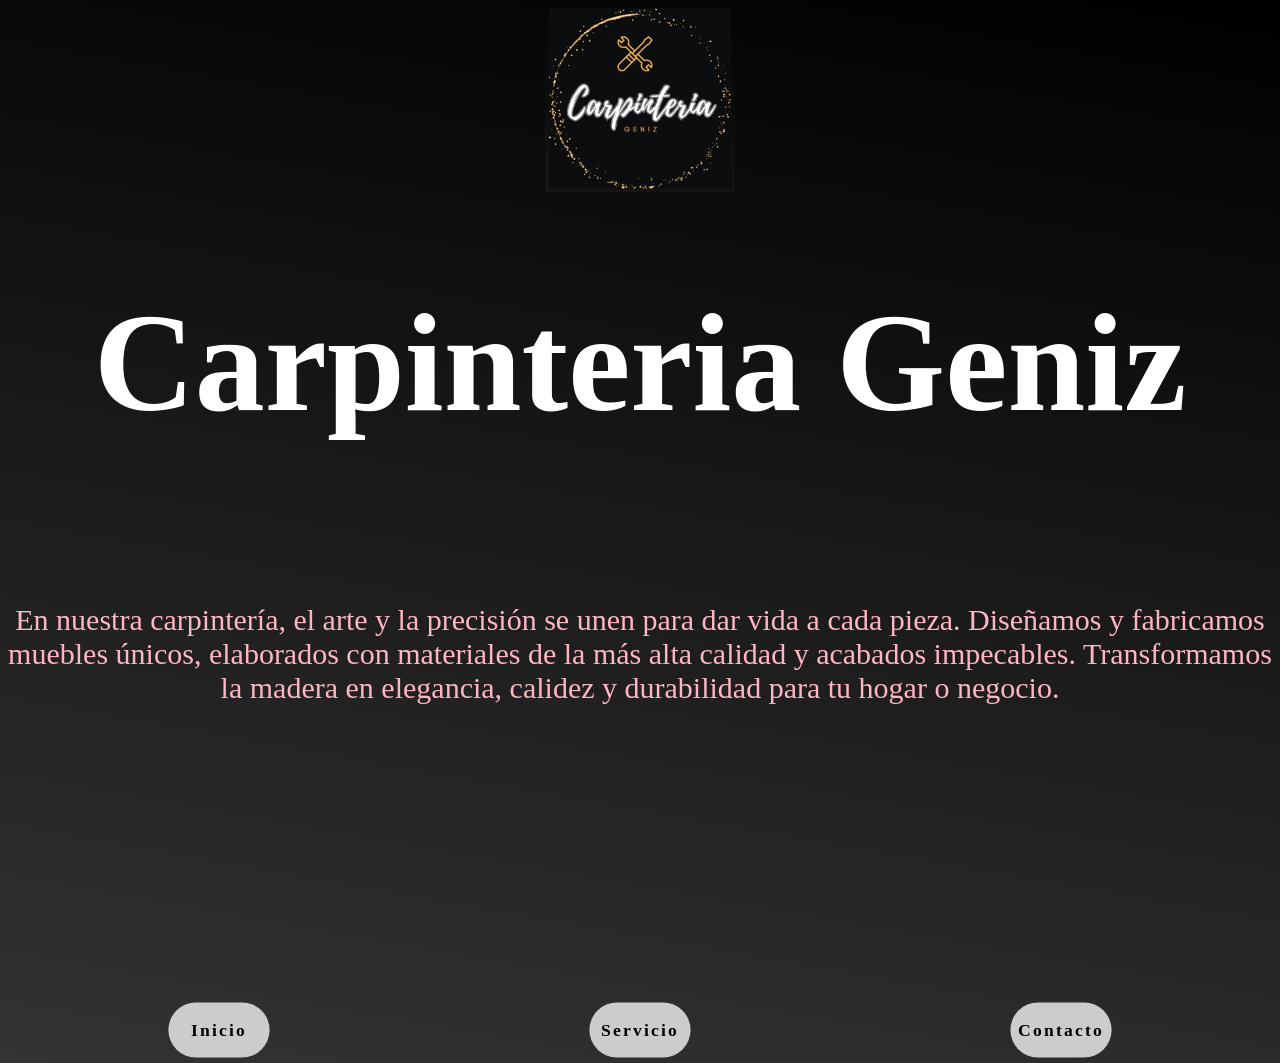
<file: index.html>
<!DOCTYPE html>
<html lang="es">
    <head>
        <meta charset="utf-8">
        <meta view="viewport" content="width=devices-width, initial-scale=1.0">
        <meta charset="utf-8">
        <meta name="viewport" content="width=devices-width, initial-scale=1.0">
        <meta http-equiv="Content-Security-Policy" content="default-src 'self';">
        <meta http-equiv="X-Content-Type-Options" content="nosniff">
        <meta http-equiv="X-Frame-Options" content="DENY">
        <title>Pagina Oficial</title>
        <link rel="stylesheet" href="style.css">
        <div class="header">
            <div class="Logo">
                <img src="Carpinteria.png" alt="logo" class="Logo">
            </div>
        </div>
        <div class="izquierda">
            <h1>Carpinteria Geniz</h1>
        </div>
        <div class="left">
            <p>En nuestra carpintería, el arte y la precisión se unen para dar vida a cada pieza. Diseñamos y fabricamos muebles únicos, elaborados con materiales de la más alta calidad y acabados impecables. Transformamos la madera en elegancia, calidez y durabilidad para tu hogar o negocio.</p>
        </div>
    </head>
    <div class="botones">
        <a href="index.html" class="boton">Inicio</a>
        <a href="servicio.html" class="boton">Servicio</a>
        <a href="contacto.html" class="boton">Contacto</a>
    </div>

</html>
</file>
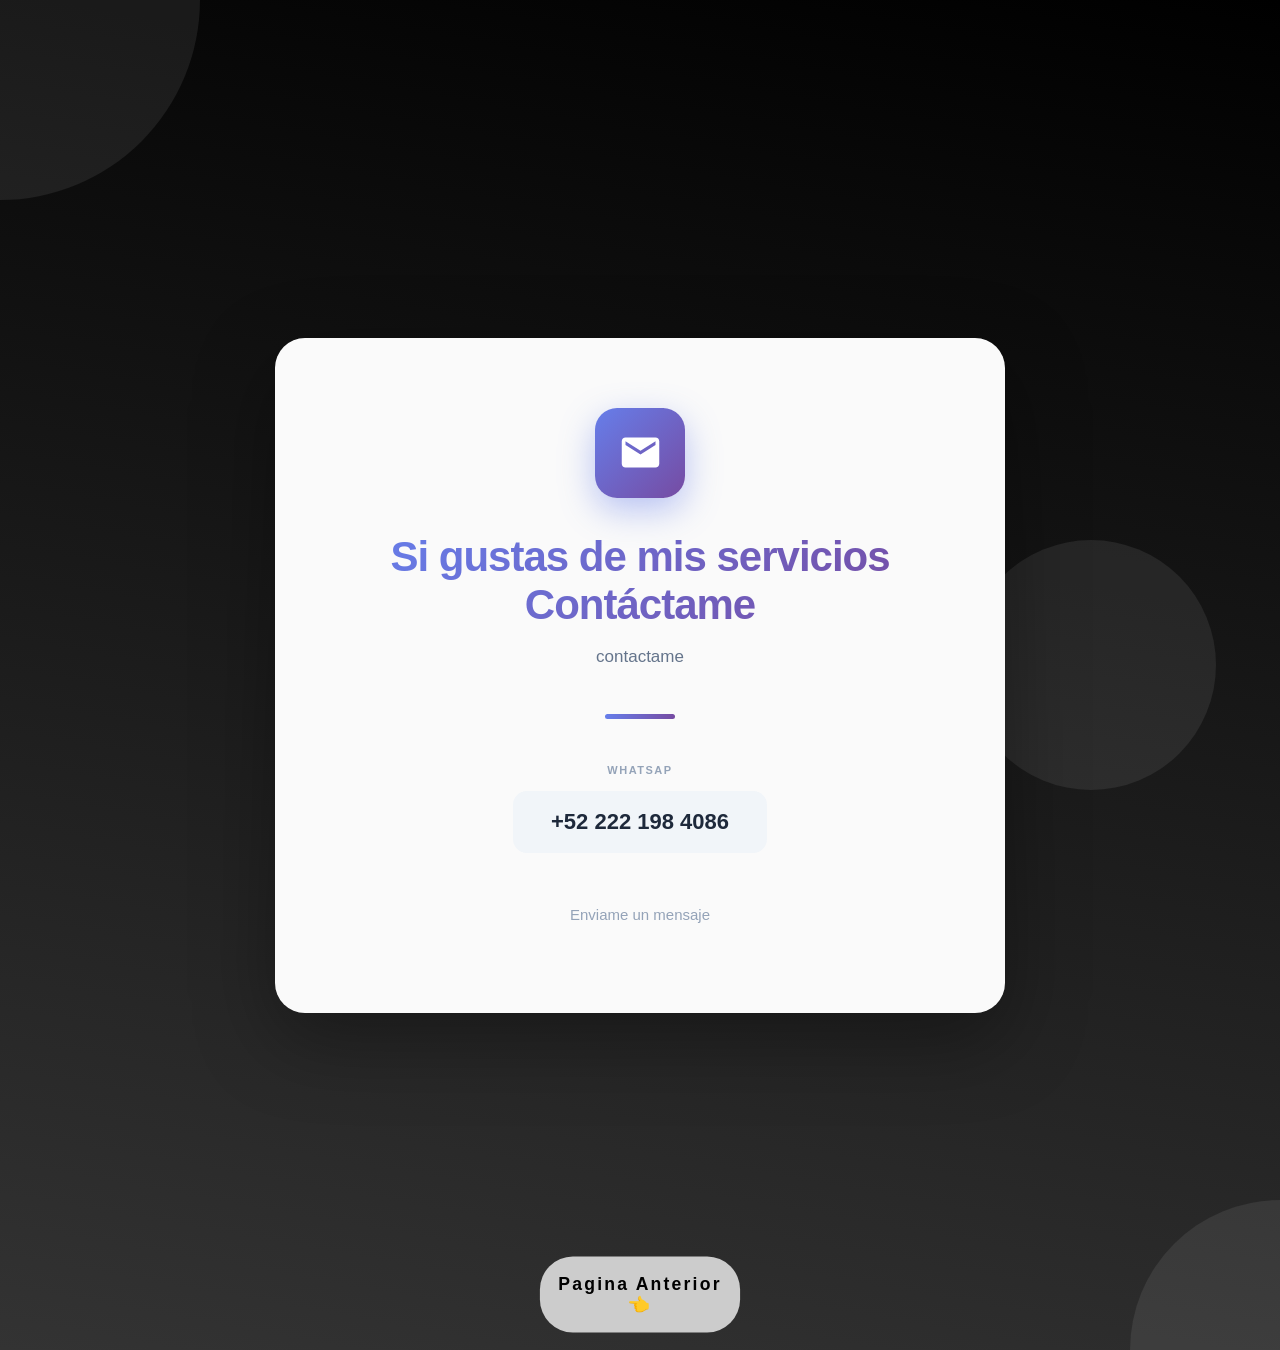
<file: contacto.html>
<!doctype html>
<html lang="es">
 <head>
  <meta charset="UTF-8">
  <meta name="viewport" content="width=device-width, initial-scale=1.0">
  <title>Contacto</title>
  <style>
    body {
      box-sizing: border-box;
      margin: 0;
      padding: 0;
      font-family: 'Segoe UI', Tahoma, Geneva, Verdana, sans-serif;
      width: 100%;
      height: 150%;
    }

    html {
      height: 100%;
    }

    .contenedor-principal {
      width: 100%;
      height: 100%;
      display: flex;
      align-items: center;
      justify-content: center;
      position: relative;
      overflow: hidden;
    }

    .fondo-gradiente {
      position: absolute;
      width: 100%;
      height: 100%;
      background: linear-gradient(190deg, #000000, #333333);
      z-index: 0;
    }

    .circulo-flotante {
      position: absolute;
      border-radius: 50%;
      background: rgba(255, 255, 255, 0.08);
      animation: flotar 25s infinite ease-in-out;
    }

    .circulo1 {
      width: 400px;
      height: 400px;
      top: -200px;
      left: -200px;
      animation-delay: 0s;
    }

    .circulo2 {
      width: 300px;
      height: 300px;
      bottom: -150px;
      right: -150px;
      animation-delay: 8s;
    }

    .circulo3 {
      width: 250px;
      height: 250px;
      top: 40%;
      right: 5%;
      animation-delay: 15s;
    }

    @keyframes flotar {
      0%, 100% {
        transform: translate(0, 0) scale(1);
      }
      33% {
        transform: translate(40px, -40px) scale(1.15);
      }
      66% {
        transform: translate(-30px, 30px) scale(0.85);
      }
    }

    .tarjeta-contacto {
      position: relative;
      z-index: 1;
      background: rgba(255, 255, 255, 0.98);
      backdrop-filter: blur(20px);
      border-radius: 30px;
      padding: 70px 90px;
      box-shadow: 0 25px 80px rgba(0, 0, 0, 0.35);
      max-width: 550px;
      width: 90%;
      text-align: center;
      transition: transform 0.4s ease, box-shadow 0.4s ease;
    }

    .tarjeta-contacto:hover {
      transform: translateY(-8px);
      box-shadow: 0 30px 90px rgba(0, 0, 0, 0.4);
    }

    .contenedor-icono {
      display: inline-flex;
      width: 90px;
      height: 90px;
      background: linear-gradient(135deg, #667eea 0%, #764ba2 100%);
      border-radius: 22px;
      align-items: center;
      justify-content: center;
      margin-bottom: 35px;
      box-shadow: 0 12px 35px rgba(102, 126, 234, 0.45);
      transition: transform 0.3s ease;
    }

    .contenedor-icono:hover {
      transform: scale(1.05);
    }

    .icono-email {
      width: 45px;
      height: 45px;
    }

    .titulo {
      margin: 0 0 15px 0;
      font-size: 42px;
      font-weight: 700;
      letter-spacing: -1px;
      background: linear-gradient(135deg, #667eea 0%, #764ba2 100%);
      -webkit-background-clip: text;
      -webkit-text-fill-color: transparent;
      background-clip: text;
    }

    .descripcion {
      margin: 0 0 45px 0;
      font-size: 17px;
      color: #64748b;
      font-weight: 400;
      line-height: 1.5;
    }

    .separador {
      width: 70px;
      height: 5px;
      background: linear-gradient(90deg, #667eea 0%, #764ba2 100%);
      margin: 35px auto;
      border-radius: 3px;
    }

    .seccion-correo {
      margin: 45px 0;
    }

    .etiqueta {
      display: block;
      font-size: 11px;
      text-transform: uppercase;
      letter-spacing: 1.5px;
      color: #94a3b8;
      margin-bottom: 15px;
      font-weight: 700;
    }

    .boton-email {
      display: inline-block;
      font-size: 22px;
      color: #1e293b;
      text-decoration: none;
      padding: 18px 38px;
      background: #f1f5f9;
      border-radius: 14px;
      transition: all 0.4s ease;
      font-weight: 600;
      position: relative;
      overflow: hidden;
    }

    .boton-email::before {
      content: '';
      position: absolute;
      top: 0;
      left: -100%;
      width: 100%;
      height: 100%;
      background: linear-gradient(90deg, transparent, rgba(102, 126, 234, 0.15), transparent);
      transition: left 0.6s ease;
    }

    .boton-email:hover::before {
      left: 100%;
    }

    .boton-email:hover {
      background: linear-gradient(135deg, #667eea 0%, #764ba2 100%);
      color: white;
      transform: scale(1.08);
      box-shadow: 0 12px 30px rgba(102, 126, 234, 0.4);
    }

    .boton-email:focus {
      outline: 3px solid #667eea;
      outline-offset: 3px;
    }

    .pie-texto {
      margin-top: 45px;
      font-size: 15px;
      color: #94a3b8;
      line-height: 1.7;
      font-weight: 400;
    }

    @media (max-width: 768px) {
      .tarjeta-contacto {
        padding: 50px 35px;
      }
      
      .titulo {
        font-size: 32px;
      }
      
      .descripcion {
        font-size: 15px;
      }
      
      .boton-email {
        font-size: 18px;
        padding: 16px 28px;
      }
    }
    .boton {
    width: 150px;
    margin-bottom: 15px;
    padding: 12px 20px;
    color: black;
    background-color: #CCCCCC;
    padding: 16px;
    border-radius: 30px;
    font-size: 16px;
    cursor: pointer;
    margin: 30px;
    box-shadow: 16px;
    font-weight: bold;
    letter-spacing: 2px;
    text-align: center;
    transform: scale(1.1); 
    display: flex;
    text-decoration: none;
    margin: 0 auto;
    align-items: center;
    justify-content: center;
}
.botones {
    display: flex;
    gap: 1px;
    margin-top: -90px;
}
</style>
<style>@view-transition { navigation: auto; }</style>
</head>
<body>
  <main class="contenedor-principal">
   <div class="fondo-gradiente">
    <div class="circulo-flotante circulo1"></div>
    <div class="circulo-flotante circulo2"></div>
    <div class="circulo-flotante circulo3"></div>
   </div>
   <section class="tarjeta-contacto">
    <div class="contenedor-icono">
     <svg class="icono-email" viewbox="0 0 24 24" xmlns="http://www.w3.org/2000/svg"><path d="M20 4H4c-1.1 0-1.99.9-1.99 2L2 18c0 1.1.9 2 2 2h16c1.1 0 2-.9 2-2V6c0-1.1-.9-2-2-2zm0 4l-8 5-8-5V6l8 5 8-5v2z" fill="white" />
     </svg>
    </div>
    <h1 class="titulo">Si gustas de mis servicios Contáctame</h1>
    <p class="descripcion">contactame</p>
    <div class="separador"></div>
    <div class="seccion-correo"><label for="email-link" class="etiqueta">Whatsap</label> <a href="https://web.whatsapp.com/?view=cm&amp;fs=1&amp;to=+52 222 198 4086" id="email-link" class="boton-email" target="_blank" rel="noopener noreferrer"href="https://web.whatsapp.com/?view=cm&amp;fs=1&amp;to=+52 222 198 4086" id="email-link" class="boton-email" target="_blank" rel="noopener noreferrer">+52 222 198 4086</a>
    </div>
    <p class="pie-texto">Enviame un mensaje</p>
   </section>
  </main>
  <div class="botones">
    <a href="servicio.html" class="boton">Pagina Anterior 👈</a>
    </div>

</html>
</file>
<file: style.css>
body {
    background: linear-gradient(190deg, #000000, #333333);
    text-align: center;
    color: white;
    font-size: 70px;
}
h1 {
    margin-top: 70px;
    top: 20px;
    position: relative;
    font-size: "Poppins", sans-serif;
}
.Logo {
    width: 190px;
    height: auto;
    display: block;
    margin: 0 auto 10px auto;
}
p {
    font-size: "Poppins", sans-serif;
    color: #ffb6c1;
    font-size: 30px;
    margin-top: 180px;
}
.boton {
    width: 60px;
    margin-bottom: 15px;
    padding: 12px 20px;
    color: black;
    background-color: #CCCCCC;
    padding: 16px;
    border-radius: 30px;
    font-size: 16px;
    cursor: pointer;
    margin: 30px;
    box-shadow: 16px;
    font-weight: bold;
    letter-spacing: 2px;
    text-align: center;
    transform: scale(1.1); 
    display: flex;
    text-decoration: none;
    margin: 0 auto;
    align-items: center;
    justify-content: center;
}
.botones {
    display: flex;
    gap: -1px;
    margin-top: 300px;
}
</file>
